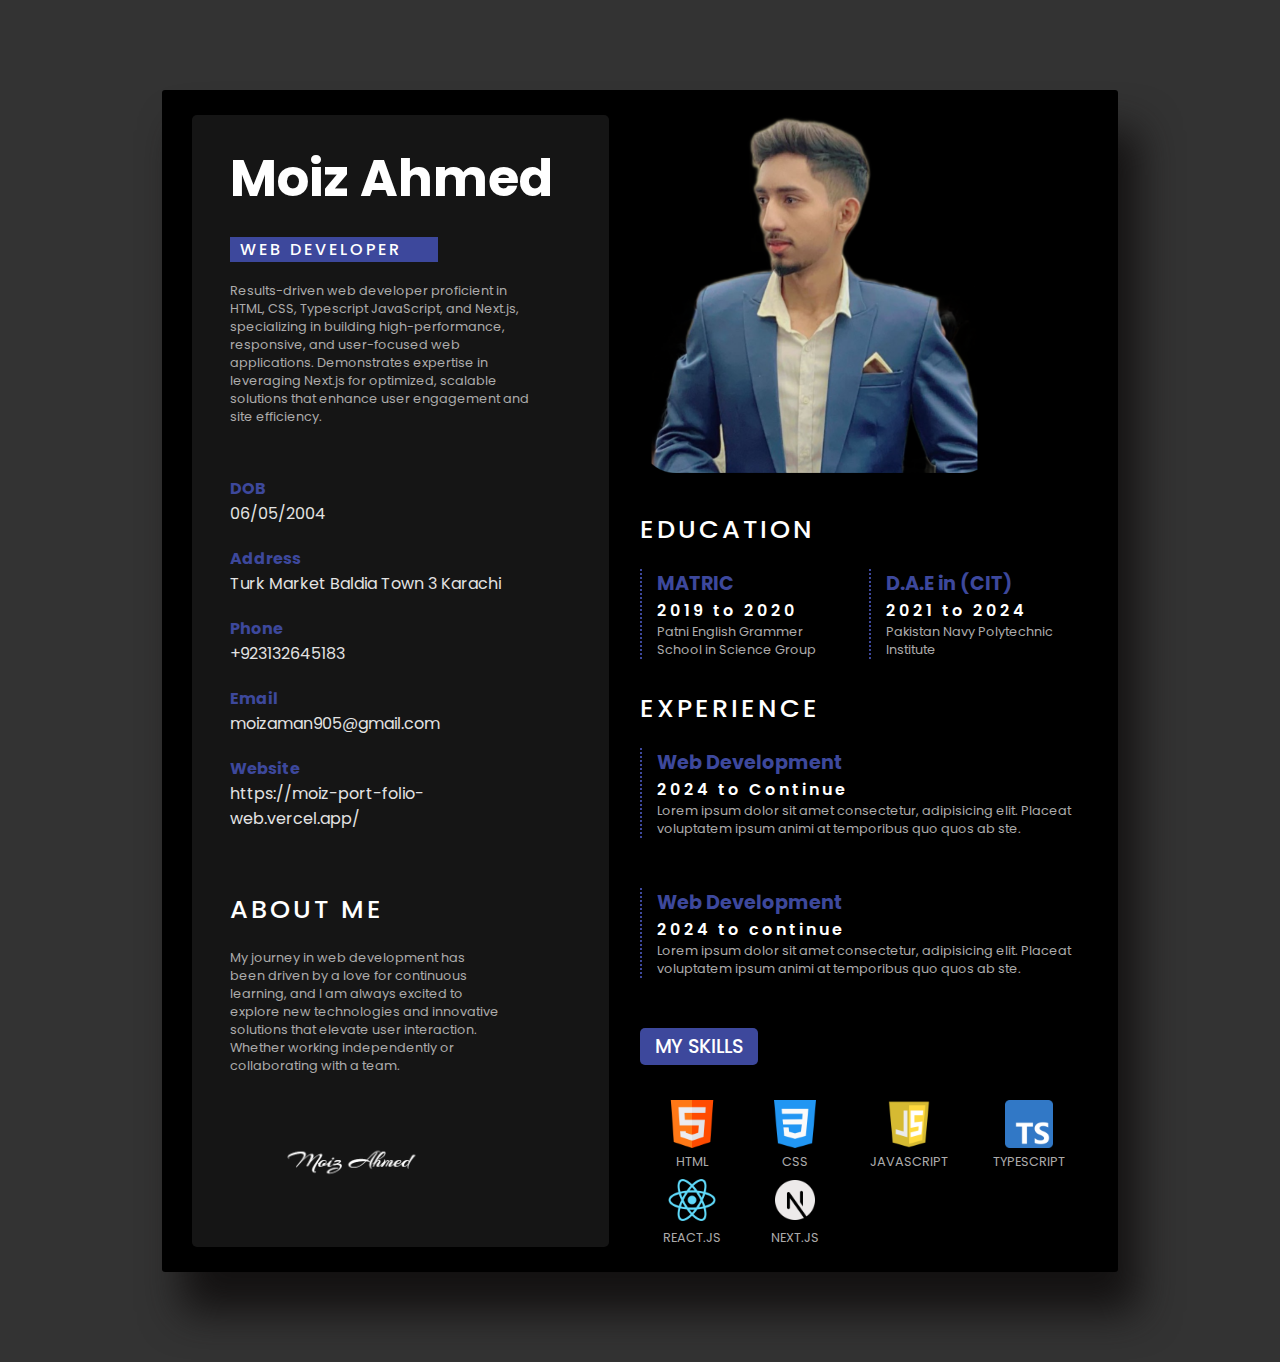
<file: resume.html>
<!DOCTYPE html>
<html lang="en">
  <head>
    <meta charset="UTF-8" />
    <meta name="viewport" content="width=device-width, initial-scale=1.0" />
    <title>Document</title>
    <link rel="stylesheet" href="resume.css" />
  </head>
  <body>
    <div class="wrapper">
      <div class="container">
        <div class="box1">
          <div id="profile">
            <img src="/images/profile-pic (1).png" alt="profile-pic" />
          </div>
          <h1>Moiz Ahmed</h1>
          <h4>WEB DEVELOPER</h4>
          <p>
            Results-driven web developer proficient in HTML, CSS, Typescript
            JavaScript, and Next.js, specializing in building high-performance,
            responsive, and user-focused web applications. Demonstrates
            expertise in leveraging Next.js for optimized, scalable solutions
            that enhance user engagement and site efficiency.
          </p>

          <div class="info">
            <div>
              <h5>DOB</h5>
              <p>06/05/2004</p>
            </div>

            <div>
              <h5>Address</h5>
              <p>Turk Market Baldia Town 3 Karachi</p>
            </div>

            <div>
              <h5>Phone</h5>
              <p>+923132645183</p>
            </div>

            <div>
              <h5>Email</h5>
              <p>moizaman905@gmail.com</p>
            </div>

            <div>
              <h5>Website</h5>
              <p>https://moiz-port-folio-web.vercel.app/</p>
            </div>
          </div>

          <div class="about">
            <h3>ABOUT ME</h3>
            <p>
              My journey in web development has been driven by a love for
              continuous learning, and I am always excited to explore new
              technologies and innovative solutions that elevate user
              interaction. Whether working independently or collaborating with a
              team.
            </p>
          </div>
          <div>
            <img src="/signature.png" alt="signature" />
          </div>
        </div>

        <div class="box2">
          <div class="profile-img">
            <img src="/images/profile-pic (1).png" alt="profile-pic" />
          </div>
          <div class="education">
            <h3>EDUCATION</h3>
            <div class="education-period">
              <div class="edu-info">
                <h4>MATRIC</h4>
                <h5>2019 to 2020</h5>
                <p>
                  Patni English Grammer <br />
                  School in Science Group
                </p>
              </div>
              <div class="edu-info">
                <h4>D.A.E in (CIT)</h4>
                <h5>2021 to 2024</h5>
                <p>Pakistan Navy Polytechnic Institute</p>
              </div>
            </div>
          </div>

          <div class="experience">
            <h3>EXPERIENCE</h3>
            <div class="experience-period">
              <div class="exp-info">
                <h4>Web Development</h4>
                <h5>2024 to Continue</h5>
                <p>
                  Lorem ipsum dolor sit amet consectetur, adipisicing elit.
                  Placeat voluptatem ipsum animi at temporibus quo quos ab ste.
                </p>
              </div>

              <div class="exp-info">
                <h4>Web Development</h4>
                <h5>2024 to continue</h5>
                <p>
                  Lorem ipsum dolor sit amet consectetur, adipisicing elit.
                  Placeat voluptatem ipsum animi at temporibus quo quos ab ste.
                </p>
              </div>
            </div>
          </div>

          <button class="btn">MY SKILLS</button>

          <div class="skills">
            <div class="skills-period">
              <div class="skill-info">
                <img src="/images/html (2).png" alt="html" />
                <p>HTML</p>
              </div>
              <div class="skill-info">
                <img src="/images/css-3.png" alt="css" />
                <p>CSS</p>
              </div>
              <div class="skill-info">
                <img src="/images/javascript.png" alt="javascript" />
                <p>JAVASCRIPT</p>
              </div>
              <div class="skill-info">
                <img src="/images/typescript.png" alt="typescript" />
                <p>TYPESCRIPT</p>
              </div>
              <div class="skill-info">
                <img src="/images/React (1).png " alt="typescript" />
                <p>REACT.JS</p>
              </div>
              <div class="skill-info">
                <img src="/images/icons8-next.js-480.png" alt="typescript" />
                <p>NEXT.JS</p>
              </div>
            </div>
          </div>
        </div>
      </div>
    </div>
  </body>
</html>
</file>
<file: resume.css>
@import url("https://fonts.googleapis.com/css2?family=Heebo:wght@100..900&family=Merriweather:ital,wght@0,300;0,400;0,700;0,900;1,300;1,400;1,700;1,900&family=Poppins:ital,wght@0,100;0,200;0,300;0,400;0,500;0,600;0,700;0,800;0,900;1,100;1,200;1,300;1,400;1,500;1,600;1,700;1,800;1,900&display=swap");

* {
  padding: 0;
  margin: 0;
  color: white;
  font-family: poppins;
}
html {
  background-color: #333333;
}
.wrapper {
  margin: 7vw 0px;
}
#profile{
  display: none;
}
.container {
  background-color: black;
  padding-top: 40px;
  padding-bottom: 40px;
  width: 70%;
  margin: auto;
  display: flex;
  justify-content: space-between;
  padding: 25px 30px;
  border-radius: 3px;
  box-shadow: 20px 40px 40px rgb(20, 18, 18);
}

.box1 {
  border-radius: 5px;
  background-color: #151515;
  width: 38%;
  padding: 2vw 3vw;
}
.box1 h1 {
  font-size: 4vw;
}
.box1 h4 {
  width: 55%;
  background-color: #3d489c;
  padding: 0px 10px;
  letter-spacing: 3px;
  font-weight: 500;
  margin: 20px 0px;
}
.box1 p {
  color: #acabab;
  width: 90%;
  font-size: 0.8rem;
}
.box1 .info {
  display: flex;
  flex-direction: column;
  gap: 20px;
  margin-top: 50px;
}
.box1 .info p {
  color: rgb(227, 227, 227);
  font-size: 1rem;
}

.box1 .info h5 {
  font-size: 1rem;
  color: #3d489c;
}

.box1 .about {
  margin-top: 3vw;
}
.box1 .about h3 {
  font-size: 1.6rem;
  font-weight: 500;
  letter-spacing: 3px;
  padding: 20px 0px;
}
.box1 .about p {
  width: 80%;
}
.box1 img {
  width: 70%;
  margin-top: 4vw;
}
.box2 {
  width: 50%;
}
.box2 img {
  width: 80%;
  margin: auto;
}

.box2 h3 {
  font-size: 1.6rem;
  font-weight: 500;
  letter-spacing: 3px;
  padding-top: 30px;
}

.box2 .education-period {
  display: grid;
  grid-template-columns: auto auto;
  gap: 3vw;
}

.box2 h4 {
  font-size: 1.2rem;
  color: #3d489c;
}
.box2 h5 {
  font-weight: 600;
  font-size: 1rem;
  letter-spacing: 3px;
}
.box2 p {
  color: #acabab;
  font-size: 0.8rem;
}

.box2 .education-period .edu-info {
  margin-top: 20px;
  border-left: 2px dotted #3d489c;
  padding: 0px 15px;
}

.experience .experience-period {
  margin-top: 20px;
  display: grid;
  grid-template-rows: auto auto;
  gap: 50px;
}
.experience .experience-period .exp-info {
  border-left: 2px dotted #3d489c;
  padding: 0px 15px;
}

.skills-period {
  display: grid;
  grid-template-columns: auto auto auto auto;
  margin-top: 30px;
}

.skills img {
  padding: 5px;
  width: 3rem;
}
.skill-info {
  display: flex;
  flex-direction: column;
  align-items: center;
}

button {
  transition: all ease-in-out 0.2s;
  margin-top: 50px;
  padding: 4px 15px;
  background-color: #3d489c;
  border: none;
  border-radius: 5px;
  font-size: 1.2rem;
  font-weight: 500;
  cursor: pointer;
}
button:hover {
  transform: scale(1.07);
}




















@media (max-width: 769px) {
  .container {
    width: 80%;
    margin: auto;
    padding: 20px 25px;
  }
  .box1 h1 {
    font-size: 5vw;
  }
  .box1 h4 {
    font-size: 1.9vw;
    width: 50%;
  }
  .box1 p {
    font-size: 0.7rem;
  }

  .box1 .info {
    display: flex;
    flex-direction: column;
    gap: 20px;
    margin-top: 50px;
  }
  .box1 .info p {
    color: rgb(227, 227, 227);
    font-size: 2.4vw;
  }

  .box1 .info h5 {
    font-size: 2.5vw;
    color: #3d489c;
  }
}

/* @media (max-width: 580px) {
  .container {
    width: 85%;
  }
  .box1 h1 {
    font-size: 5vw;
  }
  .box1 h4 {
    font-size: 2.4vw;
    width: 50%;
  }
  .box1 p {
    font-size: 0.8rem;
  }

  .box1 .info {
    gap: 15px;
    margin-top: 50px; 
  }
  .box1 .info p {
    color: rgb(227, 227, 227);
    font-size: 2.6vw;
  }

  .box1 .info h5 {
    font-size: 3vw;
    color: #3d489c;
  }
  .box1 img {
    width: 90%;
    margin-top: 4vw;
  }

  .skills img {
    padding: 10px;
    width: 8vw;
  }

  .skills-period {
    display: grid;
    grid-template-columns: auto auto auto;
  }

  button {
    margin-top: 30px;
    padding: 4px 10px;
    border-radius: 5px;
    font-size: 3.7vw;
  }
} */

@media (max-width: 600px) {

  .container {
    margin: auto;
    display: flex;
    flex-direction: column;
    justify-content: space-between;
    padding: 25px 30px;
    gap: 30px;
  }
  .container {
    width: 70%;
  }

  .box1 {
    margin: auto;
    width: 90%;
    padding: 3vw 2.5vw;
  }
  .box1 h1 {
    text-align: center;
    margin-top: 5vw;
    font-size: 7vw;
  }
  .box1 h4 {
    width: 90%;
    background-color: #3d489c;
    padding: 0px 13px;
    letter-spacing: 3px;
    font-size: 3.8vw;
    text-align: center;

  }
  .box1 p {
    text-align: center;
    color: #acabab;
    width: 100%;
    font-size: 0.9rem;
  }

  .box1 .info {
    display: flex;
    flex-direction: column;
    gap: 20px;
    margin-top: 50px;
  }
  .box1 .info p {
    color: rgb(227, 227, 227);
    font-size: 4vw;
  }

  .box1 .info h5 {
    text-align: center;
    font-size: 1.2rem;
    color: #3d489c;
  }

  .box1 .about {
    margin-top: 6vw;
  }
  .box1 .about h3 {
    text-align: center;
    font-size: 1.4rem;
    padding: 10px 0px;
  }
  .box1 .about p {
    width: 100%;
  }
  #profile{
    display: flex;
    justify-content: center;
  }

  .box2 {
    width: 100%;
  }

  .box2 img {
    width: 100%;
  }
  .box2 .profile-img{
    display: none;
  }

  .box2 h3 {
    font-size: 1.4rem;
    font-weight: 500;
    letter-spacing: 3px;
    padding-top: 20px;
  }

  .box2 .education-period {
    display: grid;
    grid-template-columns: auto;
    gap: 2vw;
    margin-bottom: 1.5rem;
  }

  .box2 h4 {
    font-size: 1.2rem;
    color: #3d489c;
  }
  .box2 h5 {
    font-weight: 600;
    font-size: 3.8vw;
    letter-spacing: 3px;
  }
  .box2 p {
    color: #acabab;
    font-size: 0.9rem;
  }

  .box2 .education-period .edu-info {
    margin-top: 20px;
    border-left: 2px dotted #3d489c;
    padding: 0px 15px;
  }

  .experience .experience-period {
    margin-top: 10px;
    display: grid;
    grid-template-rows: auto auto;
    gap: 30px;
  }
  .experience .experience-period .exp-info {
    border-left: 2px dotted #3d489c;
    padding: 0px 15px;
  }

  .skills-period {
    display: grid;
    grid-template-columns: auto auto auto auto;
    margin-top: 30px;
  }

  .skills img {
    width: 6vw;
  }
  .skill-info {
    display: flex;
    flex-direction: column;
    align-items: center;
  }

  .skills img {
    width: 8vw;
  }

  .skills-period {
    display: grid;
    grid-template-columns: auto auto;
  }
}
</file>
